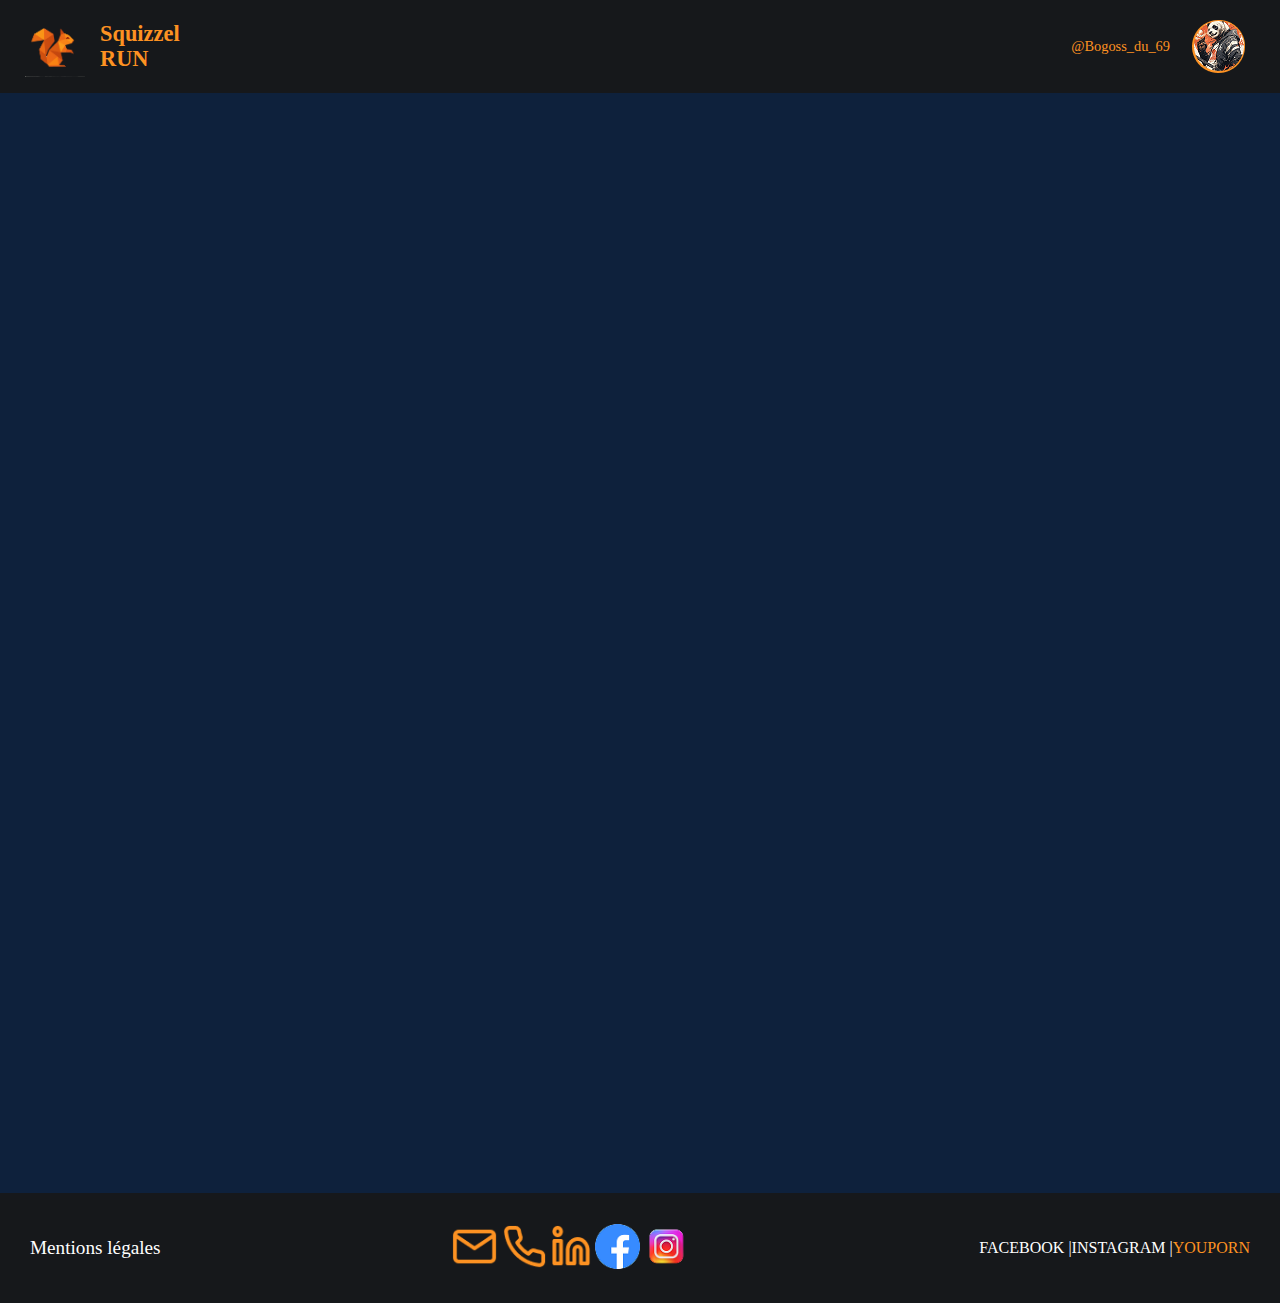
<file: index.html>
<!DOCTYPE html>
<html lang="en">
<head>
    <meta charset="UTF-8">
    <meta name="viewport" content="width=device-width, initial-scale=1.0">
    <title>Document</title>
    <link rel="stylesheet" href="./main.css">
</head>
<body>
    <header class="header">

            <div class="logotype">
                <img src="./img/logo.png" alt="un ecureuil" class="logo-icon">
                <div class="logo-text">
                    <span>Squizzel</span>
                    <span>RUN</span>
                </div>
            </div>

            <div class="infos-users">
                <span class="username">@Bogoss_du_69</span>
                <img src="./img/iconuser.png" alt="icon utilisateur" class="avatar">
            </div>

    </header>


    <main>

    </main>
    <footer class="footer">
        <span class="mentions-legales">Mentions légales</span>

        <div class="social-media-icon">
            <img src="./img/socialmedia/Mail.png" alt="mail" class="mail-logo">
            <img src="./img/socialmedia/Phone.png" alt="phone" class="phone-logo">
            <img src="./img/socialmedia/Linkedin.png" alt="linkedin" class="linkedin-logo">
            <img src="./img/socialmedia/facebook.png" alt="facebook" class="facebook-logo">
            <img src="./img/socialmedia/instagram.png" alt="instagram" class="instagram-logo">
        </div>

        <div class="social-media-text">
            <span>FACEBOOK |</span>
            <span>INSTAGRAM |</span>
            <span class="youporn-text">YOUPORN</span>
        </div>
    </footer>
</body>
</html>
</file>
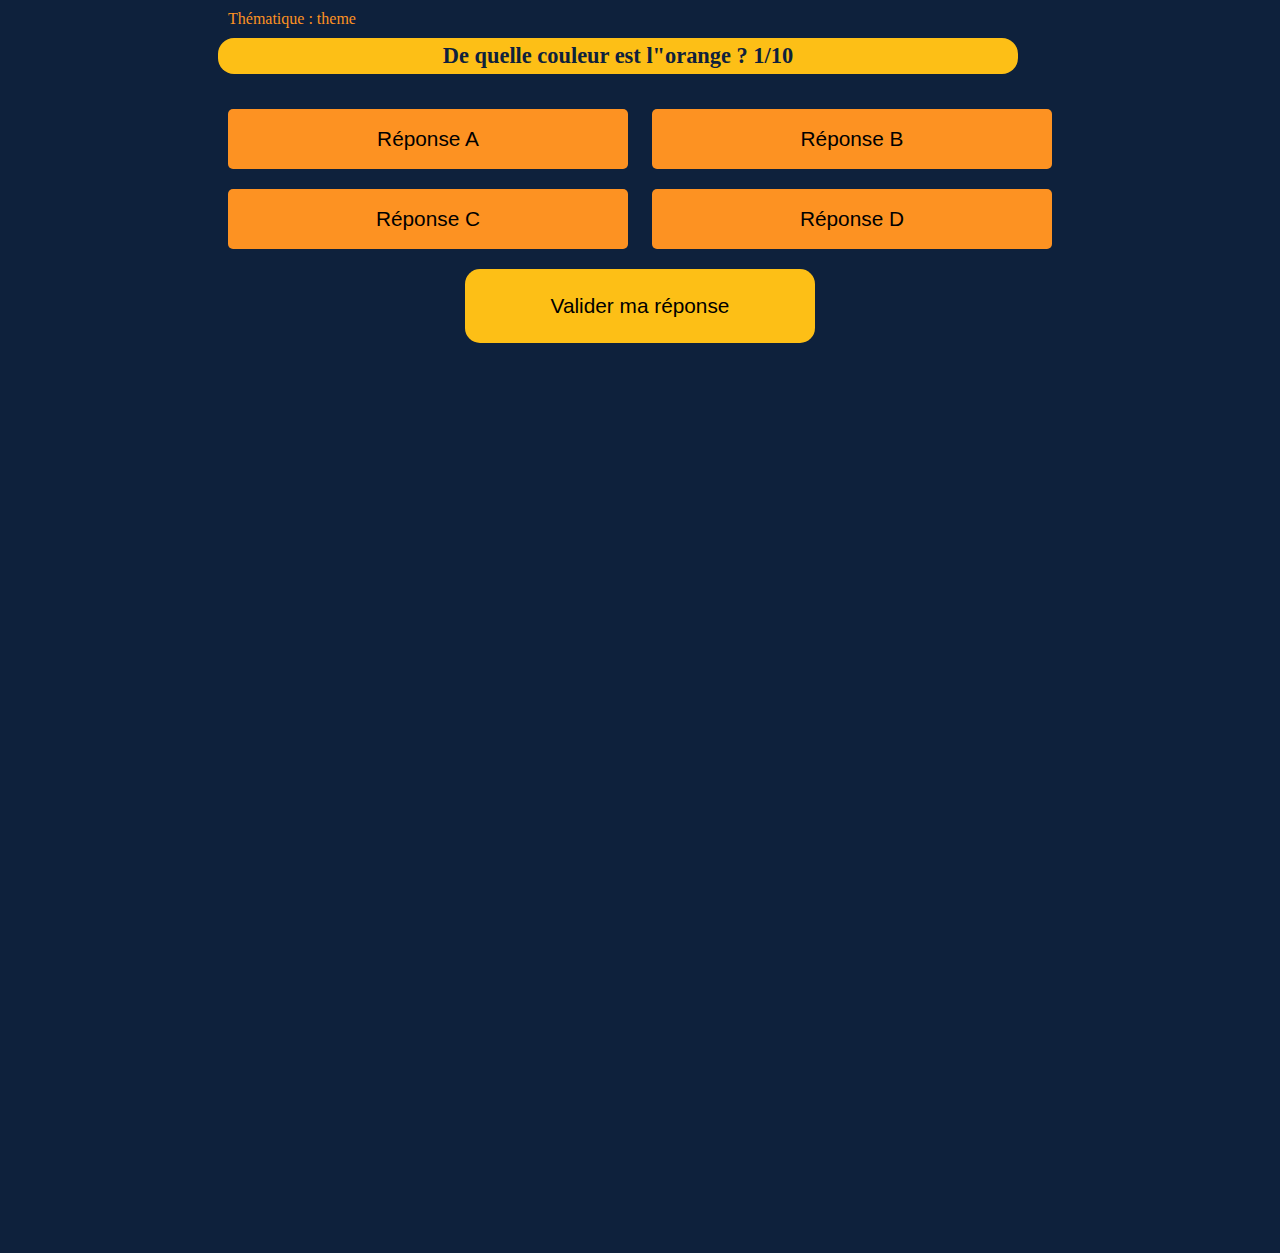
<file: quizz.html>
<!DOCTYPE html>
<html lang="en">
<head>
    <meta charset="UTF-8">
    <meta name="viewport" content="width=device-width, initial-scale=1.0">
    <title>Document</title>
    <link rel="stylesheet" href="./quizz.css">
</head>
<body>
    <section class="squizz">

        <span class="thematique">Thématique : theme</span>
        <span class="question-line">De quelle couleur est l"orange ? 1/10</span>

        <div class="answer-block">
            <div class="answers-top">
                <button class="answer-top-left">Réponse A</button>
                <button class="answer-top-right"> Réponse B</button>
            </div>
            <div class="answers-bottom">
                <button class="answer-bottom-left">Réponse C</button>
                <button class="answer-bottom-right"> Réponse D</button>
            </div>

            <button class="btn-validate">Valider ma réponse</button>
        </div>
    </section>

</body>
</html>
</file>
<file: main.css>
body {
    margin: 0;
    font-family: Rubik;
    display: block;
    background-color: #0E213C;
    color: white;
}

main {
    height: 1100px;
}

.header {
    display: flex;
    justify-content: space-between;
    align-items: center;
    background-color: #16181B;
    padding: 10px 25px;
}

.infos-users {
    display: flex;
    align-items: center;
    gap: 12px;
}

.logo-icon {
    height: 60px;
    width: auto;
}

.logo-text {
    display: flex;
    flex-direction: column;
    font-weight: bold;
    font-size: 1.4rem;
    line-height: 1.1;
    color: #FD9222;
}

.logotype {
    display: flex;
    align-items: center;
    gap: 15px;
}

.username {
    font-size: 0.9rem;
    font-weight: 200;
    color: #FD9222;
}

.avatar {
    border-radius: 50%;
    object-fit: cover; /* évite la déformation de l'image */
}

footer {
    display: flex;
    justify-content: space-between;
    align-items: center;
    background-color: #16181B;
    height: 110px;
}

.mentions-legales {
    margin-left: 30px;
    font-size: 1.2rem;
}

.social-media-icon img{
    height: 45px;
    width: auto;
}

.social-media-text {
    margin-right: 30px;
    display: flex;
    text-transform: uppercase;
    font-size: 1.0rem;
}

.youporn-text {
    color: #FD9222;
}
</file>
<file: quizz.css>
body {
            margin: 0;
            font-family: Poppins;
            display: block;
            background-color: #0E213C;
            color: white;
            display: flex;
            flex-direction: column;
            align-items: center;
            
        }

body section {
    margin-bottom: 900px;
}

.theme-question {
    margin-top: 250px;
    margin-bottom: 5px;
    display: flex;
    flex-direction: column;
    align-items: center;
}

.squizz {
    display: flex;
    flex-direction: column;
}

.thematique {
    color: #FD9222;
    padding: 10px;
    
}

.question-line {
    display: flex;
    flex-direction: row;
    align-items: center;
    justify-content: center;
    color: #0E213C;
    background-color: #FDBF16;
    border-radius: 16px;
    font-size: 1.4rem;
    font-weight: 700;
    padding-top: 5px;
    padding-bottom: 5px;
    margin-bottom: 25px;
    width: 800px;
}

.answer-block {
    display: flex;
    flex-direction: column;
    align-items: center;
}

.answer-top, .answer-bottom { 
    display: flex;
    flex-direction: row;
    
}

.answer-top-left,
.answer-top-right,
.answer-bottom-left,
.answer-bottom-right {
    width: 400px;
    height: 60px;
    background-color: #FD9222;
    border-radius: 5px;
    border-color: #FD9222;
    margin: 10px;
    border: none;
    font-size: 1.3rem;
}

.btn-validate {
    width: 350px;
    margin: 10px;
    padding: 25px;
    border-radius: 15px;
    border: none;
    background-color: #FDBF16;
    font-size: 1.3rem;
}

.answer-top-left:hover,
.answer-top-right:hover,
.answer-bottom-left:hover,
.answer-bottom-right:hover {
    background-color: aliceblue;
}

.btn-validate:hover {
    background-color: #ffffff;
    box-shadow: #FD9222;
}
</file>
